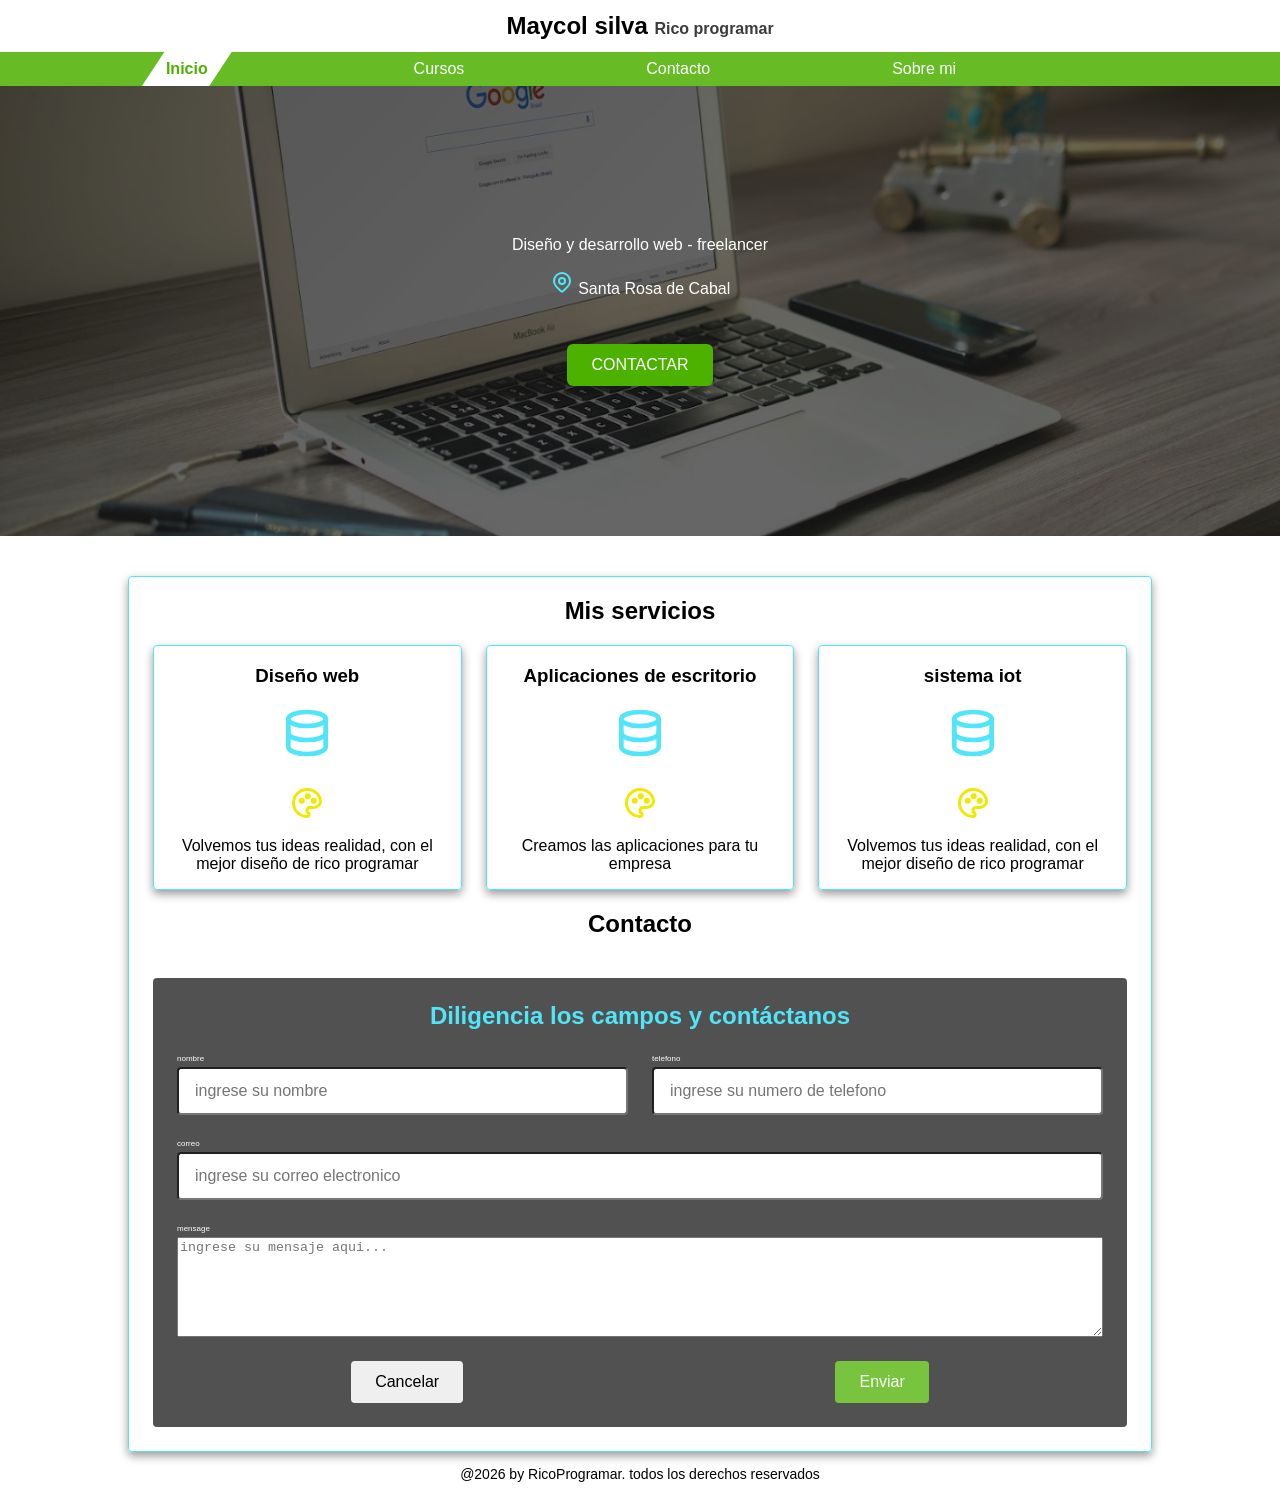
<file: index.html>
<!DOCTYPE html>
<html lang="en">
<head>
    <meta charset="UTF-8">
    <meta name="viewport" content="width=device-width, initial-scale=1.0">
    <title>Freelancer</title>
    <link rel="stylesheet" href="styles/variables.css">
    <link rel="stylesheet" href="styles/components/navbar.css">
    <link rel="stylesheet" href="styles/components/hero.css">
    <link rel="stylesheet" href="styles/components/card.css">
    <link rel="stylesheet" href="styles/components/contact-form.css">

    <script type="module">
        import {loadCards} from "/js/components/card.js";
        loadCards (".services__cards-container"); //sin Ids muestra todas las cards
    </script>
</head>
<body>
     <!-- Header -->
    <header> <!-- titulo -->
    <h1 class="navbar__title">
        Maycol silva
        <span class="navbar__subtitle">Rico programar </span>
    </h1>
   </header> <!-- Header -->
   

    <div class="navbar-container"> </div>
    <div class="hero-container"> </div> 
    
    
    <main class="services">
        <h2 class="services__title">Mis servicios</h2>
        <div class="services__cards-container"> </div> <!-- contenedor de las cartas -->
        <h2 class="services__contact-title">Contacto</h2>
        <div class="services__form-container"></div>  <!--contenedor del formulario-->
   </main>


   <footer>
    <p class="footer">@2026 by RicoProgramar. todos los derechos reservados</p>
   </footer>

    <script src="/js/components/navbar.js"></script>
    <script src="/js/components/hero.js"></script>
    <!-- <script src="/js/components/card.js"></script> -->
    <script src="/js/components/contact-form.js"></script>
</body>
</html>
</file>
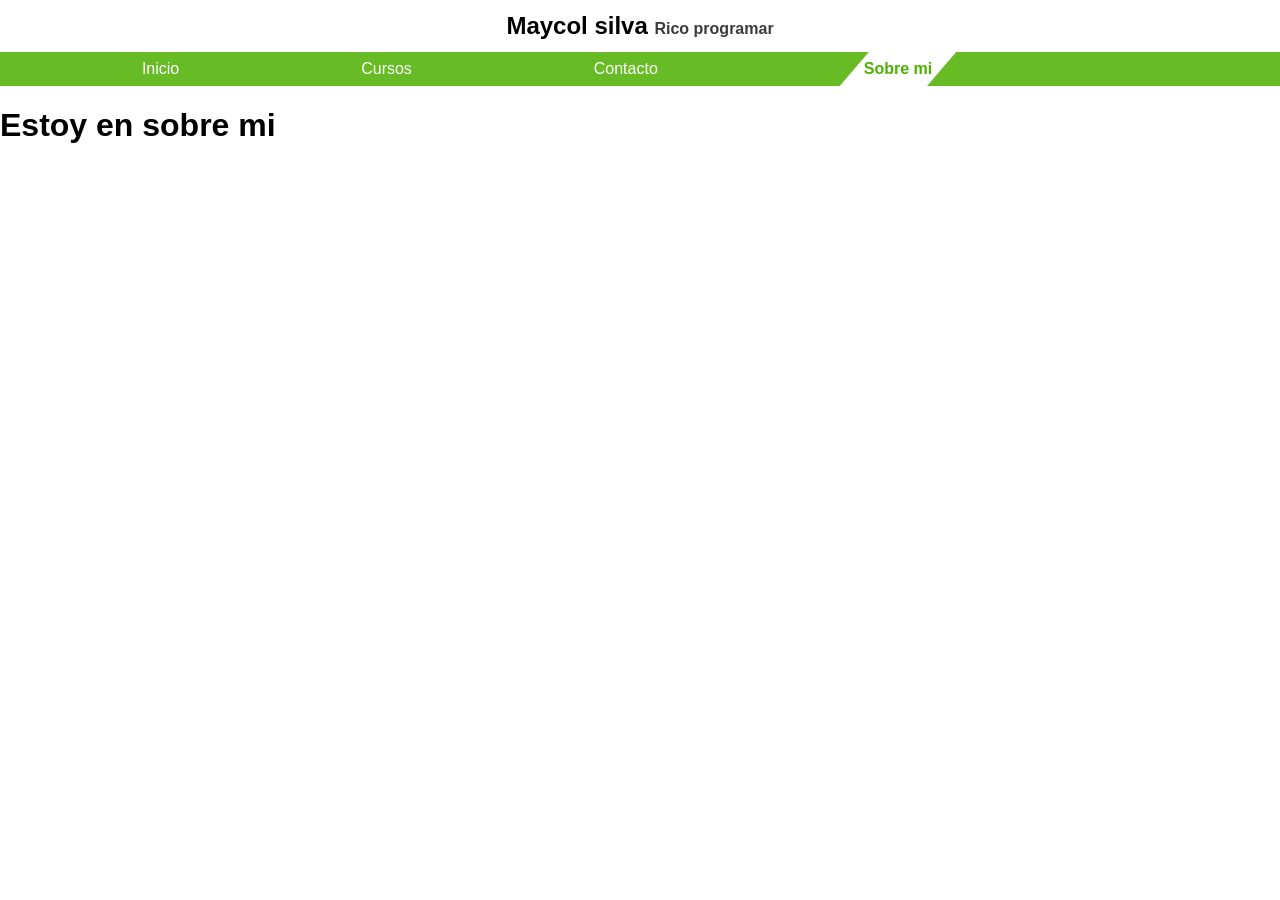
<file: views/pages/about.html>
<!DOCTYPE html>
<html lang="en">
<head>
    <meta charset="UTF-8">
    <meta name="viewport" content="width=device-width, initial-scale=1.0">
    <title>Sobre mi</title>
     <link rel="stylesheet" href="/styles/variables.css">
    <link rel="stylesheet" href="/styles/components/navbar.css">
</head>
<body>    <!-- Header -->
    <header> <!-- titulo -->
    <h1 class="navbar__title">
        Maycol silva
        <span class="navbar__subtitle">Rico programar</span>
    </h1>
   </header> <!-- Header -->
    <div class="navbar-container">

    </div>
     <!-- Navbar -->

    <script src="/js/components/navbar.js"></script>

    
    <h1>Estoy en sobre mi</h1>
</body>
</html>
</file>
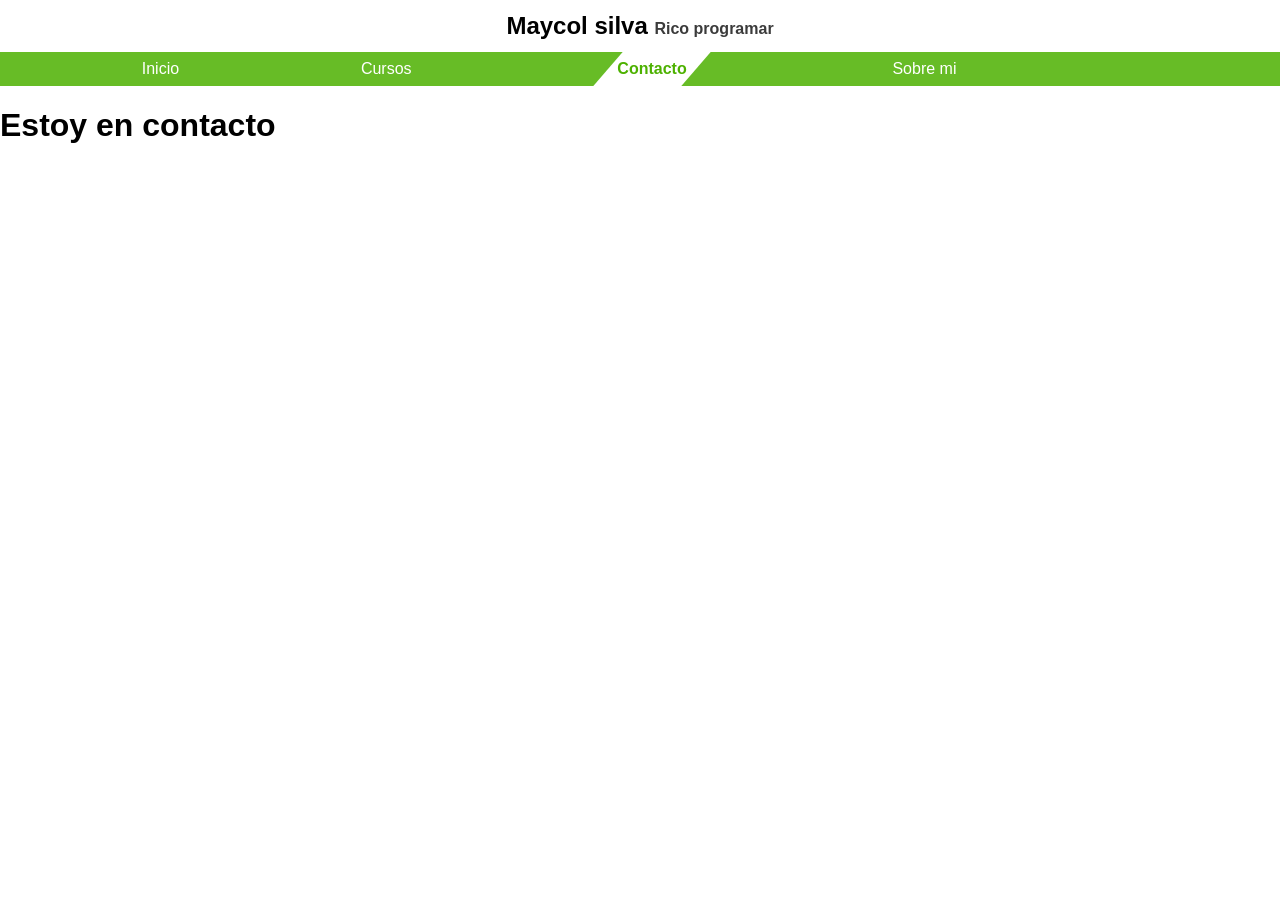
<file: views/pages/contact.html>
<!DOCTYPE html>
<html lang="en">
<head>
    <meta charset="UTF-8">
    <meta name="viewport" content="width=device-width, initial-scale=1.0">
    <title>Contacto</title>
    <link rel="stylesheet" href="/styles/variables.css">
    <link rel="stylesheet" href="/styles/components/navbar.css">
</head>
<body>    <!-- Header -->
    <header> <!-- titulo -->
    <h1 class="navbar__title">
        Maycol silva
        <span class="navbar__subtitle">Rico programar</span>
    </h1>
   </header> <!-- Header -->
   
     <div class="navbar-container">

    </div>
     <!-- Navbar -->
<h1>Estoy en contacto</h1>
    <script src="/js/components/navbar.js"></script>
</body>
</html>
</file>
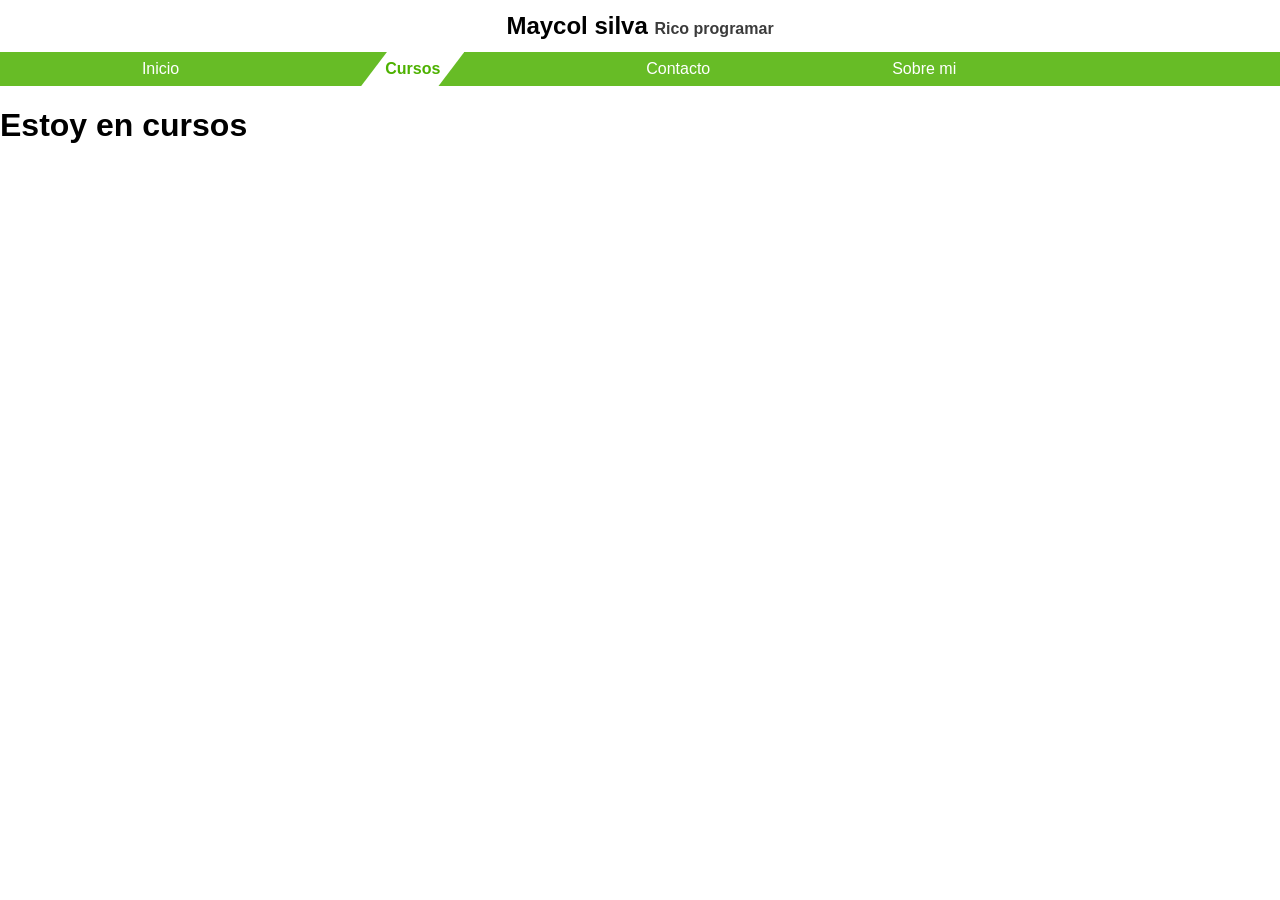
<file: views/pages/courses.html>
<!DOCTYPE html>
<html lang="en">
<head>
    <meta charset="UTF-8">
    <meta name="viewport" content="width=device-width, initial-scale=1.0">
    <title>Cursos</title>
    <link rel="stylesheet" href="/styles/variables.css">
    <link rel="stylesheet" href="/styles/components/navbar.css">
</head>
<body>

        <!-- Header -->
    <header> <!-- titulo -->
    <h1 class="navbar__title">
        Maycol silva
        <span class="navbar__subtitle">Rico programar</span>
    </h1>
   </header> <!-- Header -->
    <div class="navbar-container">

    </div>
     <!-- Navbar -->

    <script src="/js/components/navbar.js"></script>
    <h1>Estoy en cursos</h1>
</body>
</html>
</file>
<file: styles/variables.css>
/* =================== */
/* Navbar */
/* ========================= */
:root{
    /* primary color */
    --primary-950: #4db100;
    --primary-900: #55B40C;
    --primary-800: #67BC26;
    --primary-700: #79C43F;
    --primary-600: #8bcc59;
    --primary-500: #9DD472;
    --primary-400: #aedb8c;
    --primary-300: #c0e3a5;
    --primary-200: #d2ebbf;
    --primary-100: #eaf3d8;
    --primary-50: #f6fbf2;

     /* secundary color */
    --secundary-950: #fed638;
    --secundary-900:  #fed841;
    --secundary-800:    #fedc55;
    --secundary-700:    #fee069;
    --secundary-600:     #fee47d;
    --secundary-500:     #fee891;
    --secundary-400:     #feeca5;
    --secundary-300:     #fef089;
    --secundary-200:     #fef4cd;
    --secundary-100:     #fef8e1;
    --secundary-50:     #fefcf5;

       /* tertiary-2 color */
    --tertiary-950: #50e5f9;
    --tertiary-900:  #58e6f9;
    --tertiary-800:    #6ae8f9;
    --tertiary-700:    #7bebfa;
    --tertiary-600:     #8deefb;
    --tertiary-500:     #9ef0fb;
    --tertiary-400:     #b0f3fc;
    --tertiary-300:     #c1f5fc;
    --tertiary-200:     #d3f8fd;
    --tertiary-100:     #e4fbfe;
    --tertiary-50:     #f6fdfe;

       /* Basic color */
    --white: #fff;
    --black: #000;
    --gray-950: #101010;
    --gray-900:  #262626;
    --gray-800:    #3b3b3b;
    --gray-700:    #515151;
    --gray-600:     #676767;
    --gray-500:     #7d7d7d;
    --gray-400:     #929292;
    --gray-300:     #a8a8a8;
    --gray-200:     #bebebe;
    --gray-100:     #d4d4d4;
    --gray-50:     #e9e9e9;


    /* font family */
    --main-font: Helvetica, Arial, sans-serif;

    /* font-size */
   --fs-xxxxl: 8.0rem; /*Ultra grande*/
   --fs-xxl: 6.4rem; /*súper grande*/
   --fs-xl:4.8rem;  /*Extra  grande*/
   --fs-lg: 3.2rem;  /*h1*/
   --fs-md: 2.4rem; /*titulo*/
   --fs-sm: 2.0rem; /*subtitulo*/
   --fs-xs: 1.6rem; /*base*/
   --fs-xxs: 1.4rem; /*Texto de apoyo*/
   --fs-xxxs: 1.2rem; /*Texto de apoyo2*/
   --fs-xxxxs: 0.8rem; /*label*/
}

html{
    margin: 0;
    box-sizing: border-box;
    font-size: 62.5%;
}

* ,*:before, *:after {
    box-sizing: inherit;
}
/* ================== */
/* navbar */


body{
    font-size: 1.6rem;
    margin: 0 0;
}
</file>
<file: styles/components/navbar.css>
/* styles/components/navbar.css */


.navbar__title{
    margin: 0;
    padding: 12px;
    font-size: var(--fs-md);
    text-align: center;
}


.navbar__subtitle{
font-size: var(--fs-xs);
color: var(--gray-800);
}
.navbar{
    background-color: var(--primary-800);
 
}

.navbar__list{
    display: flex;
    flex-direction: column;
    /* padding: 24px 0; */
    align-items: center;
    width: 100%;
    margin: 0 auto;
    list-style: none;
    color: var(--white);
    padding: 0px;
}

.navbar__link{
    display: flex;
    flex-direction: column;
    align-items: center;
    text-decoration: none;
     color: var(--white);
     padding: 4px 0;
}

@media (width > 768px){

    .navbar__list{
    flex-direction: row;
    gap: 40px;
    justify-content: space-evenly;
    align-items: center;
    }


    .navbar__link:hover {
        color: var(--secundary-300)
    }
    .navbar__link.active {
    background-color: var(--white);
    color: var(--primary-950);
    font-weight: bold;
    padding: 8px 24px;
    /* border-radius: 0.6rem; */
    clip-path: polygon(25% 0%, 100% 0%, 75% 100%, 0% 100%);    
}
}

body{
    font-size: 1.6rem;
    font-family: var(--main-font);
}
/* firt mobile */

/* ============================== */
/* Header */

.header{
    position: static;
    top: 0;
    width: 100%;
    z-index: 100;
}





.navbar__link.active {
    background-color: var(--white);
    color: var(--primary-950);
    font-weight: bold;
    padding: 8px 24px;
    /* border-radius: 0.6rem; */
    /* clip-path: polygon(25% 0%, 100% 0%, 75% 100%, 0% 100%);     */

}
</file>
<file: styles/components/hero.css>
/* styles/components/hero.css */

.hero-container{
    background-image: url(/assets/images/imagen2.jpg);
    background-position: center;
    background-size: cover;
    height: 50vh;
    text-align: center;
    color: var(--white);
    position: relative;
}

.hero{
    display: flex;
    align-items: center;
    justify-content: center;
    flex-direction: column;
    position: absolute;
    background-color: rgb(0 0 0 / 60%);
    width: 100%;
    height: 50vh;
}

.hero__button{
    background-color: var(--primary-950);
    padding: 12px 24px;
    border-radius: 6px;
    text-transform: uppercase;
    margin-top: 30px;
    width: 80vw;
}
.hero__button:hover{
    cursor: pointer;
}



@media (width > 768px){
    .hero__button{
        width: auto;
    }
}
</file>
<file: styles/components/card.css>
.services__cards-container{
    display: grid;
    justify-content: center;
    margin: 0 24px;
    row-gap: 24px;
}    

/* media query, cuando la pantalla sea mayor a 769px */
@media (width > 769px){
    .services__cards-container{
        grid-template-columns: repeat(2, 1fr);
        gap: 24px;
    }
}

/* media query, cuando la pantalla sea mayor a 1025px */
@media (width > 1025px){
    .services__cards-container{
        grid-template-columns: repeat(3, 1fr);
    }
}
/* =============================================
=======================Cards==================== */


.card{
    text-align: center;
    border: 1px solid var(--tertiary-950);
    border-radius: 4px;
    padding: 0 16px;
    box-shadow: 0 4px 10px rgb(0, 0, 0, 0.4);
}

.card:hover {
    transform: translateY(-2px);
    box-shadow: 0 4px 10px rgb(0, 0, 0, 0.8);
}

/* =============================================
=======================Íconos==================== */
.card_icons{
    display: flex;
    justify-content: center;
    align-items: center;
    flex-direction: column;
    row-gap: 24px;
}

.card__icon--main{
    height: 56px;
    width: 56px;
    
}

.card__icon--secundary{
    height: 36px;
    width: 36px;
}


/* =============================================
=======================Breakpoints==================== */

/* 
    sm 640PX Telefonos grandes  
    md 768px tablets
    lg1024px laptops
    xl 1280px escritorio
    2xl 1536px pantallas grandes 

*/
</file>
<file: styles/components/contact-form.css>
/* =============================================
======================Contenedor principal==================== */
.services{
    display: flex;
    flex-direction: column;
    border: 1px solid var(--tertiary-950);
    border-radius: 4px;
    box-shadow: 0 4px 10px rgb(0, 0, 0, 0.4);
    margin: 40px auto 0 auto;
}

@media (width > 768px){
    .services{
    width: 80vw;
    }
    .services-form__container{
        margin: 0 auto;
        width: 70vw;
    }
}


/* =============================================
=======================titulo==================== */
.services__contact-title,
.services__title{
    text-align: center;
}

/* ========================FORMULARIO===================== */

.contact-form{
    background-color: var(--gray-700);
    margin: 0 24px;
    border-radius: 4px;
    color: var(--white);
     

}

.contact-form__title{
    text-align: center;
    color: var(--tertiary-950);
    padding-top: 24px;
}
.contact-form__form{
    display: grid;
    grid-template-columns: 1fr;
    gap: 24px;
    margin: 24px;
    padding-bottom: 24px;
}
.contact-form__row{
    display: grid;
    gap: 24px;
}

@media (width > 768px){
    .contact-form__row{
        grid-template-columns: repeat(2, 1fr);
    }
}

.contact-form__label{
    display: flex;
    flex-direction: column; 
    gap: 4px;
    font-size: var(--fs-xxxxs);
}

/* =============================================================================================inputs========================================================== */
.contact-form__input{
    height: 48px;
    border-radius: 4px;
    padding: 16px;
    font-size: var(--fs-xs);
}


.contact-form__text-area{
    min-height: 100px;
    resize: vertical;
}

/* ==============================================================================================BUTTONS===================================================== */

.contact-form__actions{
    display: flex;
    flex-direction: column;
    gap: 24px;
}
 
@media(width > 768px){
    .contact-form__actions{
        display: flex;
        flex-direction: row;
        justify-content: space-around;
    }
}
.contact-form__button{
   padding: 12px 24px;
   border-radius: 4px;
   border: none;
   font-size: var(--fs-xs);
}

.contact-form__button:hover{
    background-color: var(--tertiary-300);
}

.contact-form__button--green {
    background-color: var(--primary-700);
      color: var(--white);
}

.contact-form__button:hover{
    background-color: var(--tertiary-900);
}

.footer{
    text-align: center;
    font-size: var(--fs-xxs);
}
</file>
